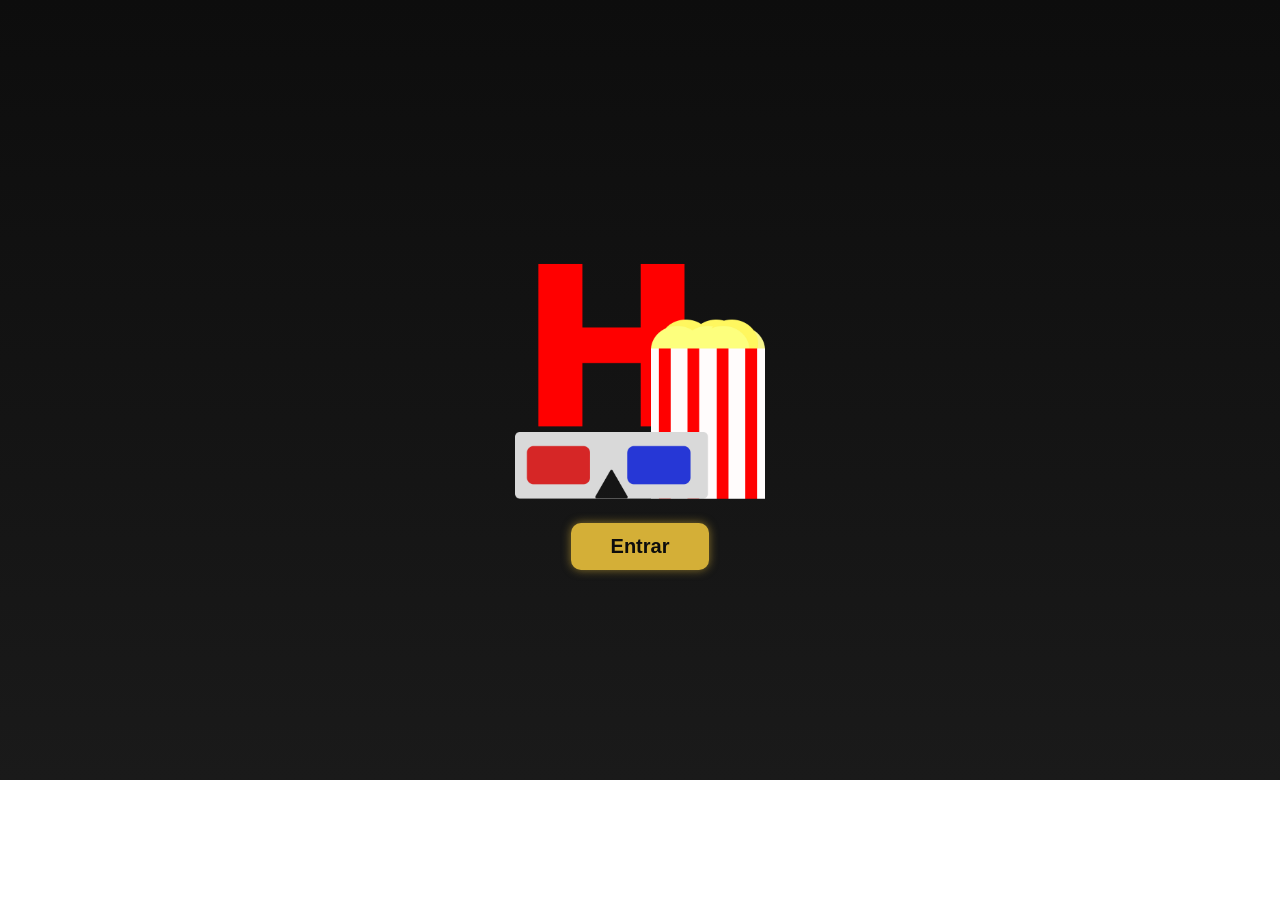
<file: index.html>
<!DOCTYPE html>
<html lang="en">

<head>
    <meta charset="UTF-8">
    <meta name="viewport" content="width=device-width, initial-scale=1.0">
    <title>Herrera Flix</title>
    <link rel="stylesheet" href="Assests/styles/entrada.css">
    <link rel="shortcut icon" href="Assests/Imagens/default/Logo.png" type="image/x-icon">
</head>

<body>
    <main>
        <div class="container-logo">
            <img src="Assests/Imagens/default/Logo.png" width="250px">
        </div>
        <div class="container-botao">
            <a href="perfis.html"><button>Entrar</button></a>
        </div>
    </main>
</body>

</html>
</file>
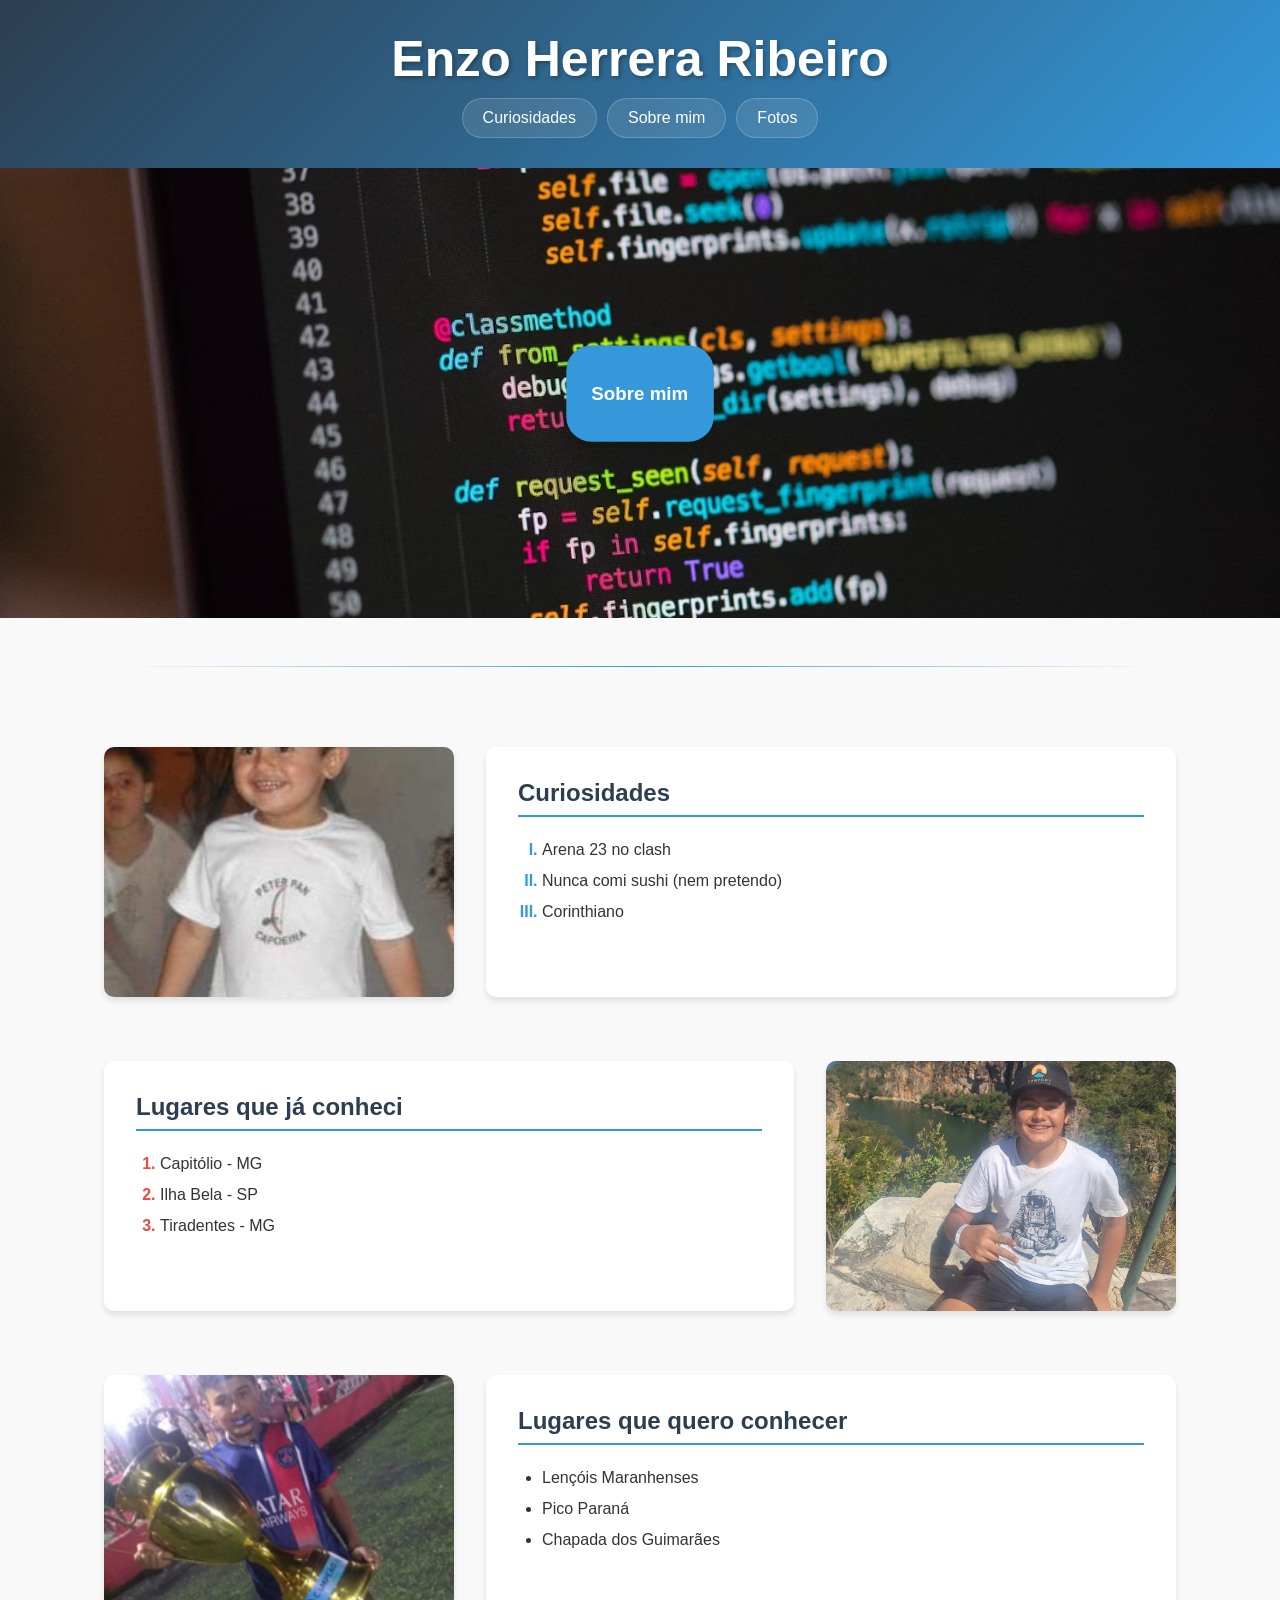
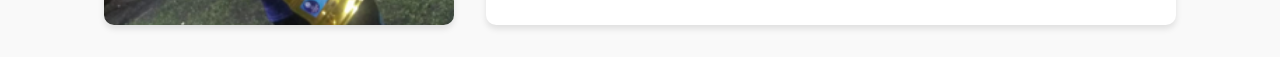
<file: my_page.html>
<!DOCTYPE html>
<html lang="en">

<head>
    <meta charset="UTF-8">
    <meta name="viewport" content="width=device-width, initial-scale=1.0">
    <title>Página Pessoal</title>
    <link rel="stylesheet" href="Assests/styles/my_page.css">
    <link rel="shortcut icon" href="https://icons.iconarchive.com/icons/iconsmind/outline/128/Code-Window-icon.png"
        type="image/x-icon">
</head>

<body>
    <header>
        <h1>Enzo Herrera Ribeiro</h1>
        <nav>
            <div class="menu">
                <a href="#principal">Curiosidades</a>
                <a href="#sobremim">Sobre mim</a>
                <a href="#principal">Fotos</a>
            </div>
        </nav>
    </header>
    <section class="section-img" id="sobremim">
        <a href="sobre_mim.html"><button>Sobre mim</button></a>
    </section>
    <hr>
    <!-- <div class="listas" id="listas">
        <section class="curiosidades">
            <h2>Curiosidades</h2>
            <ol type="I">
                <li>Arena 23 no clash</li>
                <li>Nunca comi sushi (nem pretendo)</li>
                <li>Corinthiano</li>
            </ol>
        </section>
        <section class="visitados">
            <h2>Lugares que já conheci</h2>
            <ol>
                <li>Capitólio - MG</li>
                <li>Ilha Bela - SP</li>
                <li>Tiradentes - MG </li>
            </ol>
        </section>
        <section class="desejos-visitar">
            <h2>Lugares que quero conhecer</h2>
            <ul>
                <li>Lençóis Maranhenses</li>
                <li>Pico Paraná</li>
                <li>Chapada dos Guimarães</li>
            </ul>
        </section>
    </div>
    <hr>
    <div class="container-img" id="container-img">
        <div class="box-img">
            <img src="Assests/Imagens/fotos/capoeira.jpg">
        </div>
        <div class="box-img">
            <img src="Assests/Imagens/fotos/foto.jpg">
        </div>
        <div class="box-img">
            <img src="Assests/Imagens/fotos/jogadô.png">
        </div>
    </div> -->
    <div id="principal">
        <div class="listas container-img">
            <div class="box-img">
                <img src="Assests/Imagens/fotos/capoeira.jpg">
            </div>
            <section class="curiosidades">
                <h2>Curiosidades</h2>
                <ol type="I">
                    <li>Arena 23 no clash</li>
                    <li>Nunca comi sushi (nem pretendo)</li>
                    <li>Corinthiano</li>
                </ol>
            </section>
        </div>
        <div class="listas container-img">
            <section class="visitados">
                <h2>Lugares que já conheci</h2>
                <ol>
                    <li>Capitólio - MG</li>
                    <li>Ilha Bela - SP</li>
                    <li>Tiradentes - MG </li>
                </ol>
            </section>
            <div class="box-img">
                <img src="Assests/Imagens/fotos/foto.jpg">
            </div>
        </div>
        <div class="listas container-img">
            <div class="box-img">
                <img src="Assests/Imagens/fotos/jogadô.png">
            </div>
            <section class="desejos-visitar">
                <h2>Lugares que quero conhecer</h2>
                <ul>
                    <li>Lençóis Maranhenses</li>
                    <li>Pico Paraná</li>
                    <li>Chapada dos Guimarães</li>
                </ul>
            </section>
        </div>
    </div>
</body>

</html>
</file>
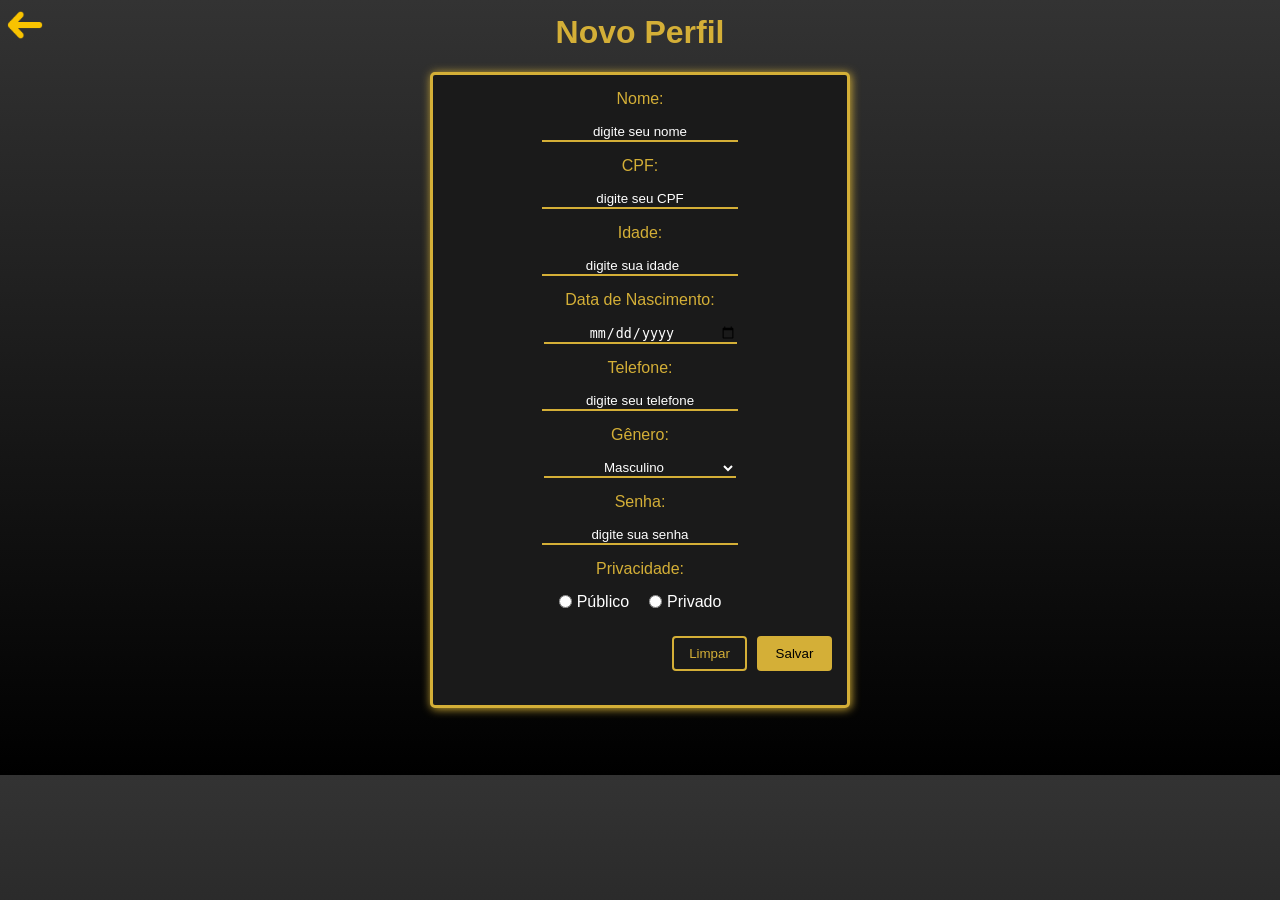
<file: perfil_novo.html>
<!DOCTYPE html>
<html lang="en">

<head>
    <meta charset="UTF-8">
    <meta name="viewport" content="width=device-width, initial-scale=1.0">
    <title>Herrera Flix</title>
    <link rel="shortcut icon" href="Assests/Imagens/default/Logo.png" type="image/x-icon">
    <link rel="stylesheet" href="Assests/styles/form.css">
</head>

<body>
    <a href="perfis.html"><img src="Assests/Imagens/default/flecha_amarela.png" alt="voltar" width="50px"></a>
    <div class="maior">
        <h1>Novo Perfil</h1>
        <div class="principal">
            <main>
                <form action="cadastrar-perfil" method="post">
                    <label for="nome">Nome: </label>
                    <input type="text" name="nome" id="nome" required placeholder="digite seu nome">
                    <label for="cpf">CPF: </label>
                    <input type="text" name="cpf" id="cpf" pattern="[0-9]{3}\.?[0-9]{3}\.?[0-9]{3}\-?[0-9]{2}"
                        placeholder="digite seu CPF">
                    <label for="idade">Idade: </label>
                    <input type="number" name="idade" id="idade" required placeholder="digite sua idade">
                    <label for="dt_nascimento">Data de Nascimento: </label>
                    <input type="date" name="dt_nascimento" id="dt_nascimento" required>
                    <label for="telefone">Telefone: </label>
                    <input type="tel" name="telefone" id="telefone" placeholder="digite seu telefone" required
                        pattern="^(\(?\d{2}\)?\s?)?\d{4,5}-?\d{4}$">
                    <label for="genero">Gênero: </label>
                    <select name="genero" id="genero">
                        <option value="masculino">Masculino</option>
                        <option value="feminino">feminino</option>
                    </select>
                    <label for="senha">Senha: </label>
                    <input type="password" name="senha" id="senha" placeholder="digite sua senha" required>
                    <label for="privacidade">Privacidade: </label>

                    <div class="privacidade">
                        <div>
                            <input type="radio" id="publico" name="visibilidade" value="public" required>
                            <label for="publico">Público</label>
                        </div>
                        <div>
                            <input type="radio" id="privado" name="visibilidade" value="private" required>
                            <label for="privado">Privado</label>
                        </div>
                    </div>
                    <div class="botoes">
                        <button type="reset" id="limpar">Limpar</button>
                        <button type="submit" id="salvar">Salvar</button>
                    </div>
                </form>
            </main>
        </div>
    </div>
</body>

</html>
</file>
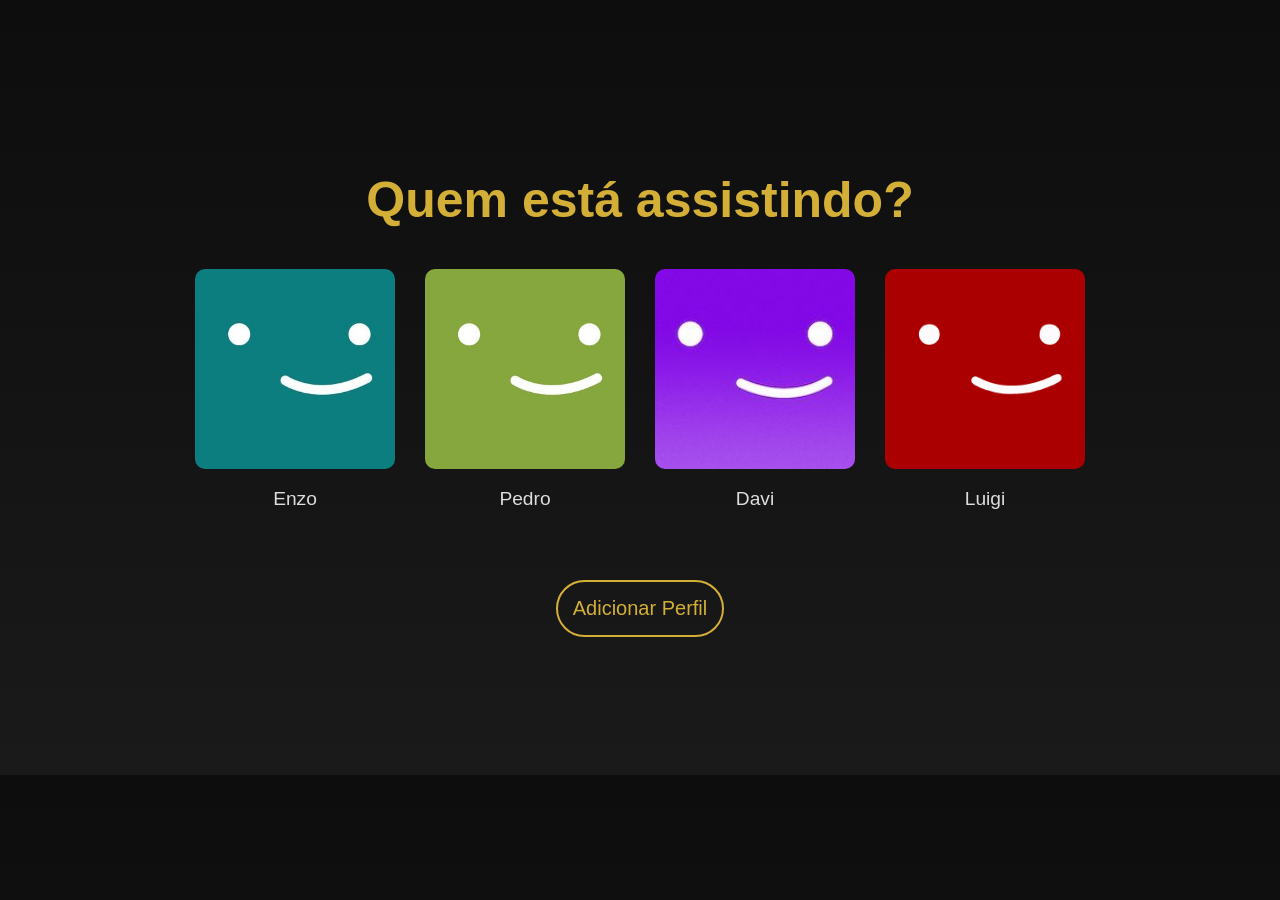
<file: perfis.html>
<!DOCTYPE html>
<html lang="en">
<head>
    <meta charset="UTF-8">
    <meta name="viewport" content="width=device-width, initial-scale=1.0">
    <title>Herrera Flix</title>
    <link rel="stylesheet" href="Assests/styles/perfil.css">
    <link rel="shortcut icon" href="Assests/Imagens/default/Logo.png" type="image/x-icon">
</head>
<body>
    <div class="container">
        <h1>Quem está assistindo?</h1>
        
        <div class="perfis">
            <div class="perfil">
                <a href="principal.html"><img src="Assests/Imagens/default/p1.jpg"></a>
                <span>Enzo</span>
            </div>
            <div class="perfil">
                <a href="principal.html"><img src="Assests/Imagens/default/p2.jpg"></a>
                <span>Pedro</span>
            </div>
            <div class="perfil">
                <a href="principal.html"><img src="Assests/Imagens/default/p3.jpg"></a>
                <span>Davi</span>
            </div>
            <div class="perfil">
                <a href="principal.html"><img src="Assests/Imagens/default/p4.png"></a>
                <span>Luigi</span>
            </div>
        </div>
        <a href="perfil_novo.html"><button class="botao">Adicionar Perfil</button></a>
</body>
</html>
</file>
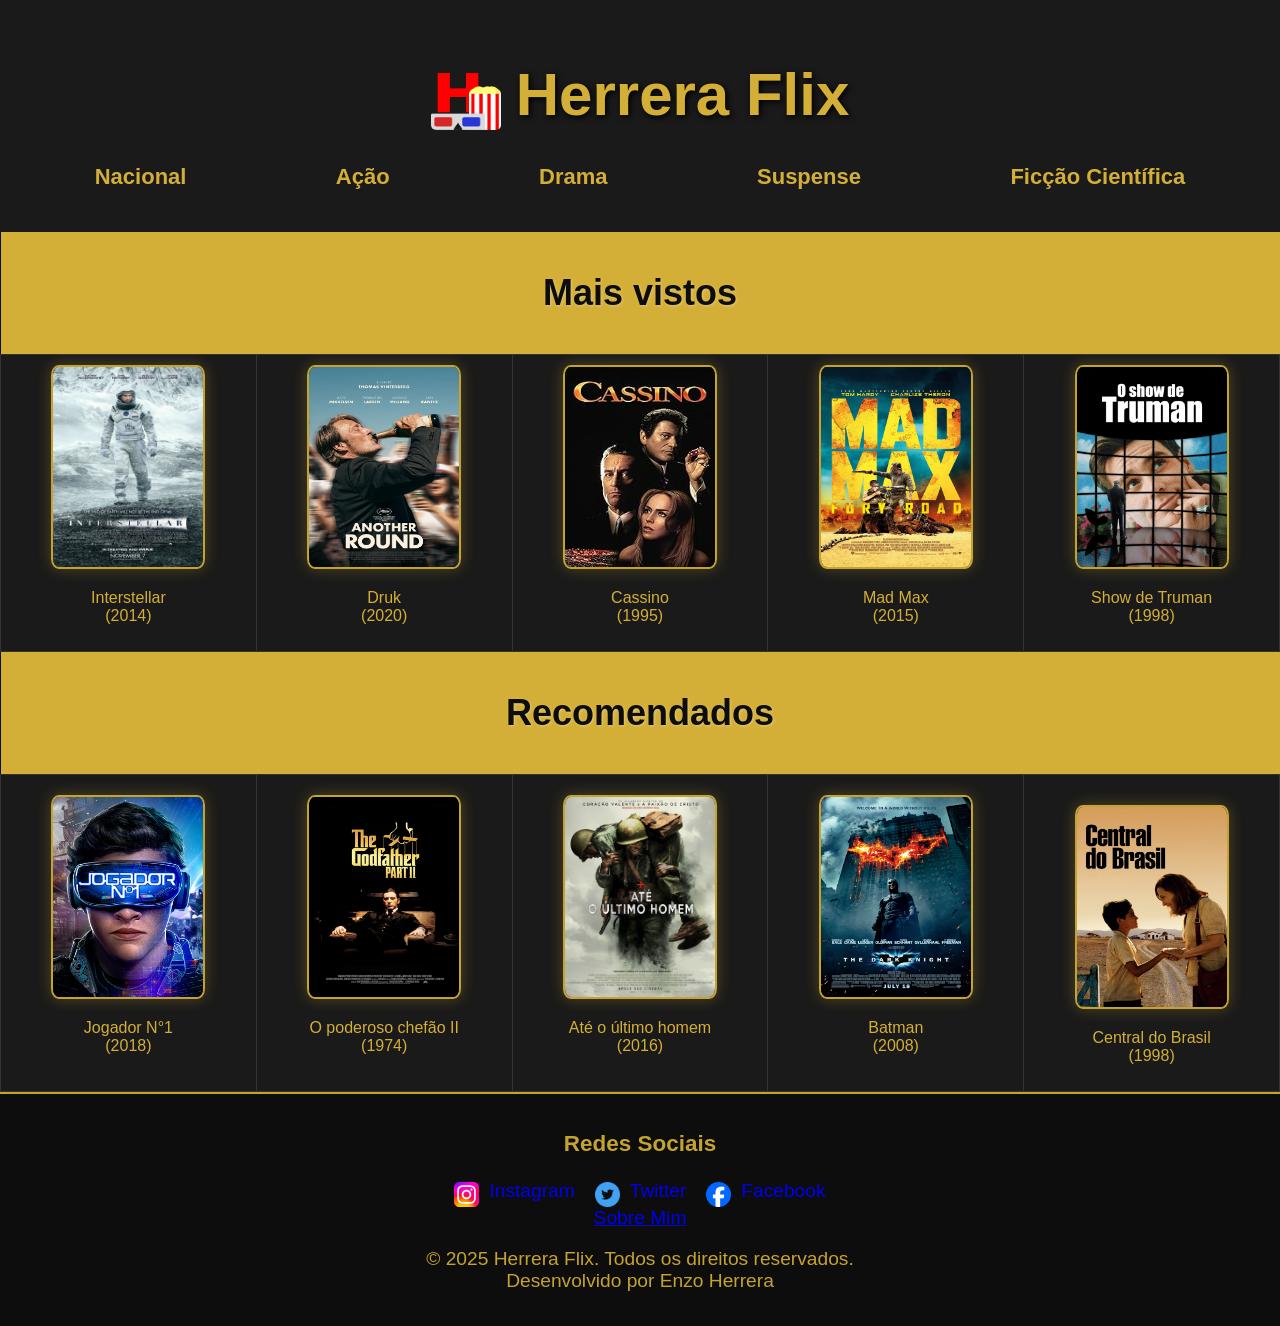
<file: principal.html>
<!DOCTYPE html>
<html lang="pt-br">

<head>
    <meta charset="UTF-8">
    <meta name="viewport" content="width=device-width, initial-scale=1.0">
    <link rel="stylesheet" href="Assests/styles/style.css">
    <link rel="shortcut icon" href="Assests/Imagens/default/Logo.png" type="image/x-icon">
    <title>Herrera Flix</title>
</head>

<body>
    <header>
        <div class="container-logo">
            <img src="Assests/Imagens/default/Logo.png">
            <h1>Herrera Flix</h1>
        </div>
        <nav>
            <ul>
                <li><a href="#Nacional">Nacional</a></li>
                <li><a href="#Ação">Ação</a></li>
                <li><a href="#Drama">Drama</a></li>
                <li><a href="#Suspense">Suspense</a></li>
                <li><a href="#Science fiction">Ficção Científica</a></li>
            </ul>
        </nav>
    </header>
    <main>
        <table>
            <tr>
                <th colspan="5">
                    <h2>Mais vistos</h2>
                </th>
            </tr>
            <tr>
                <td>
                    <a href="https://www.imdb.com/pt/title/tt0816692/" target="_blank"><img
                            src="Assests/Imagens/posters/Interstellar.png"></a><br>
                    <p>
                        Interstellar <br>
                        (2014)
                    </p>
                </td>
                <td>
                    <a href="https://www.imdb.com/pt/title/tt10288566/" target="_blank"><img
                            src="Assests/Imagens/posters/Druk.jpg"></a><br>
                    <p>
                        Druk<br>
                        (2020) <br>
                    </p>
                </td>
                <td>
                    <a href="https://www.imdb.com/pt/title/tt0112641/" target="_blank"><img
                            src="Assests/Imagens/posters/Cassino.jpg"></a> <br>
                    <p>
                        Cassino <br>
                        (1995)
                    </p>
                </td>
                <td>
                    <a href="https://www.imdb.com/pt/title/tt1392190/" target="_blank"><img
                            src="Assests/Imagens/posters/Mad Max.jpg"></a> <br>
                    <p>
                        Mad Max<br>
                        (2015)
                    </p>
                </td>
                <td>
                    <a href="https://www.imdb.com/pt/title/tt0120382/" target="_blank"><img
                            src="Assests/Imagens/posters/Show de Truman.jpg"></a> <br>
                    <p>
                        Show de Truman<br>
                        (1998)
                    </p>
                </td>
            </tr>
            <tr>
                <th colspan="5">
                    <h2>Recomendados</h2>
                </th>
            </tr>
            <tr>
                <td>
                    <a href="https://www.imdb.com/pt/title/tt1677720/" target="_blank"><img
                            src="Assests/Imagens/posters/jogador n1.jpg"></a><br>
                    <p>
                        Jogador N°1 <br>
                        (2018) <br>
                    </p>
                </td>
                <td>
                    <a href="https://www.imdb.com/pt/title/tt0071562/" target="_blank"><img
                            src="Assests/Imagens/posters/poderoso chefão 2.jpg"></a> <br>
                    <p>
                        O poderoso chefão II<br>
                        (1974)
                    </p>
                </td>
                <td>
                    <a href="https://www.imdb.com/pt/title/tt2119532/" target="_blank"><img
                            src="Assests/Imagens/posters/ate o ultimo homem.jpg"></a> <br>
                    <p>
                        Até o último homem<br>
                        (2016)
                    </p>
                </td>
                <td>
                    <a href="https://www.imdb.com/pt/title/tt0468569/" target="_blank"><img
                            src="Assests/Imagens/posters/batman.jpg"></a><br>
                    <p>
                        Batman<br>
                        (2008)
                    </p>
                </td>
                <td>
                    <a href="https://www.imdb.com/pt/title/tt0140888/" target="_blank"><img
                            src="Assests/Imagens/posters/central do brasil.jpg" style="margin-top: 20px"></a> <br>
                    <p>
                        Central do Brasil<br>
                        (1998)<br>
                    </p>
                </td>
            </tr>
        </table>
    </main>
    <footer>
        <div class="footer-container">
            <h3>Redes Sociais</h3>
            <div class="footer-social">
                <img src="Assests/Imagens/default/instagram.svg" width="25px" style="margin-top: 2px;"><a href="https://www.instagram.com/" target="_blank">Instagram</a><br>
                <img src="Assests/Imagens/default/twitter.png" width="25px" style="margin-top: 2px;"><a href="https://twitter.com/" target="_blank">Twitter</a><br>
                <img src="Assests/Imagens/default/facebook.png" width="25px" style="margin-top: 2px;"><a href="https://www.facebook.com/" target="_blank">Facebook</a>
            </div>
            <a href="my_page.html" target="_blank">Sobre Mim</a>
            <div class="footer-credit">
                <p>&copy; 2025 Herrera Flix. Todos os direitos reservados. <br> Desenvolvido por Enzo Herrera</p>
            </div>
        </div>
    </footer>
</body>

</html>
</file>
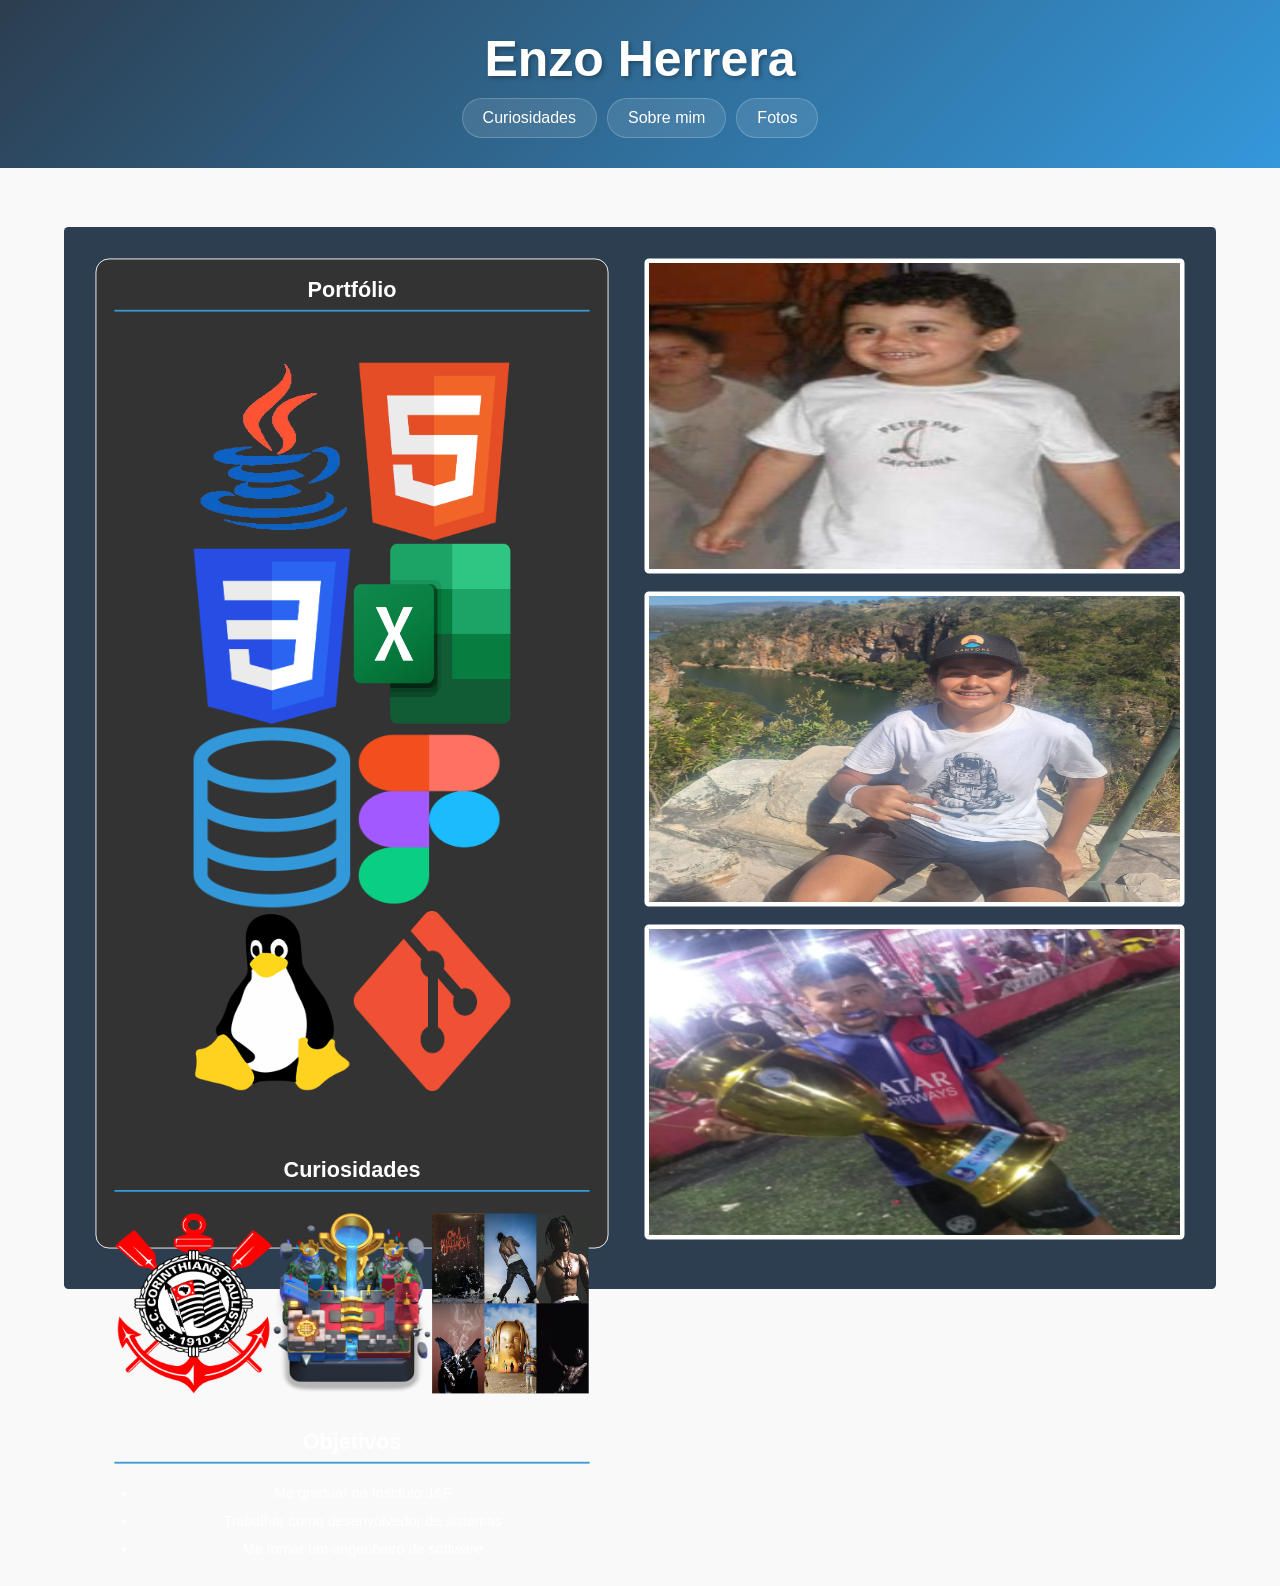
<file: sobre_mim.html>
<!DOCTYPE html>
<html lang="pt-BR">

<head>
    <meta charset="UTF-8">
    <meta name="viewport" content="width=device-width, initial-scale=1.0">
    <title>Sobre Mim</title>
    <link rel="stylesheet" href="Assests/styles/my_page.css">
    <link rel="shortcut icon" href="https://icons.iconarchive.com/icons/iconsmind/outline/128/Code-Window-icon.png">
</head>

<body>
    <header>
        <h1>Enzo Herrera</h1>
        <nav>
            <div class="menu">
                <a href="#listas">Curiosidades</a>
                <a href="#sobremim">Sobre mim</a>
                <a href="#container-img">Fotos</a>
            </div>
        </nav>
    </header>
    <div class="divisao-maior">
        <main>
            <section class="container">
                <h2>Portfólio</h2>
                <div id="portifolio">
                    <div class="divisao-cima">
                        <img src="Assests/Imagens/fotos/java.png" alt="Java">
                        <img src="Assests/Imagens/fotos/html.png" alt="HTML">
                        <img src="Assests/Imagens/fotos/css.png" alt="CSS">
                        <img src="Assests/Imagens/fotos/excel.png" alt="excel">
                    </div>
                    <div class="divisao-baixo">
                        <img src="Assests/Imagens/fotos/sql.png" alt="SQL">
                        <img src="Assests/Imagens/fotos/figma.png" alt="Figma">
                        <img src="Assests/Imagens/fotos/linux.png" alt="Linux">
                        <img src="Assests/Imagens/fotos/git.png" alt="git">
                    </div>
                </div>
            </section>

            <section class="container">
                <h2>Curiosidades</h2>
                <div id="curiosidades">
                    <img src="Assests/Imagens/fotos/Corinthians_simbolo.png" alt="corinthians">
                    <img src="Assests/Imagens/fotos/arena.png" alt="arena">
                    <img src="Assests/Imagens/fotos/travis.jpeg">
                </div>
            </section>

            <section class="container">
                <h2>Objetivos</h2>
                <ul id="objetivos">
                    <li>Me graduar no Instituto J&F</li>
                    <li>Trabalhar como desenvolvedor de sistemas</li>
                    <li>Me tornar um engenheiro de software</li>
                </ul>
            </section>
        </main>
        <div class="imgs">
            <img src="Assests/Imagens/fotos/capoeira.jpg">
            <img src="Assests/Imagens/fotos/foto.jpg">
            <img src="Assests/Imagens/fotos/jogadô.png">
        </div>
    </div>
</body>

</html>
</file>
<file: Assests/styles/entrada.css>
body {
    margin: 0;
    padding: 0;
    box-sizing: border-box;
    font-family: 'Segoe UI', Tahoma, Geneva, Verdana, sans-serif;
    background: linear-gradient(#0D0D0D, #1A1A1A);
    background-repeat: no-repeat;
    background-size: cover;
    height: 780px;
    overflow: hidden;
    display: flex;
    justify-content: center;
    align-items: center;
}

main {
    display: flex;
    flex-direction: column;
    justify-content: center;
    align-items: center;
    gap: 20px;
}

button {
    padding: 12px 40px;
    font-size: 20px;
    font-weight: bold;
    border: none;
    border-radius: 10px;
    cursor: pointer;
    background: #D4AF37;
    color: #0D0D0D;
    transition: 0.3s;
    box-shadow: 0 0 10px rgba(212, 175, 55, 0.6);
}

button:hover {
    background: #C5A32F;
    box-shadow: 0 0 18px rgba(212, 175, 55, 0.9);
    transform: scale(1.05);
}
</file>
<file: Assests/styles/my_page.css>
html {
    scroll-behavior: smooth;
}

* {
    margin: 0;
    padding: 0;
    box-sizing: border-box;
    font-family: 'Segoe UI', Tahoma, Geneva, Verdana, sans-serif;
}

body {
    background-color: #f9f9f9;
    color: #333;
}

header {
    background: linear-gradient(135deg, #2c3e50, #3498db);
    color: white;
    padding: 30px 20px;
    text-align: center;
    box-shadow: #333;
    position: relative;
    overflow: hidden;
}

h1 {
    font-size: 50px;
    margin-bottom: 10px;
    position: relative;
    text-shadow: 2px 2px 4px rgba(0, 0, 0, 0.3);
}

nav {
    position: relative;
}

.menu {
    display: flex;
    justify-content: center;
    gap: 10px;
}

.menu a {
    color: white;
    text-decoration: none;
    padding: 10px 20px;
    border-radius: 50px;
    transition: all 0.3s ease;
    background: rgba(255, 255, 255, 0.1);
    border: 1px solid rgba(255, 255, 255, 0.2);
}

.menu a:hover {
    background: rgba(255, 255, 255, 0.2);
    transform: translateY(-3px);
    box-shadow: 0 5px 15px rgba(0, 0, 0, 0.2);
}

.section-img {
    height: 450px;
    background-image: url('../Imagens/default/codigo.jpg');
    background-size: cover;
    background-position: center;
    display: flex;
    justify-content: center;
    align-items: center;
    position: relative;
}

.section-img button {
    padding: 30px 20px;
    font-size: 15px;
    background-color: #3498db;
    color: white;
    border: none;
    border-radius: 20px;
    cursor: pointer;
    transition: all 0.3s ease;
    box-shadow: 0 4px 6px rgba(0, 0, 0, 0.1);
    font-weight: bold;
    transform: scale(1.25);
}

.section-img button:hover {
    background-color: #2c3e50;
    transform: scale(1.15);
    box-shadow: 0 8px 20px rgba(0, 0, 0, 0.3);
}

hr {
    border: 0;
    height: 1px;
    background: linear-gradient(to right, transparent, #3498db, transparent);
    margin: 48px 120px;
}

.listas {
    display: flex;
    justify-content: space-around;
    gap: 32px;
    padding: 32px 5%;
    max-width: 1200px;
    margin: 0 auto;
}

.listas section {
    flex: 1;
    min-width: 300px;
    background: white;
    padding: 32px;
    border-radius: 10px;
    box-shadow: 0 4px 6px rgba(0, 0, 0, 0.1);
    transition: all 0.3s ease;
}

.listas section:hover {
    transform: translateY(-5px);
    box-shadow: 0 10px 25px rgba(0, 0, 0, 0.15);
}

h2 {
    color: #2c3e50;
    margin-bottom: 24px;
    padding-bottom: 8px;
    border-bottom: 2px solid #3498db;
}

ol,
ul {
    padding-left: 24px;
}

li {
    margin-bottom: 12.8px;
    position: relative;
}

.curiosidades li::marker {
    color: #3498db;
    font-weight: bold;
}

.visitados li::marker {
    color:  #e74c3c;
    font-weight: bold;
}

.desejos-visitar li::before {
    position: absolute;
}

.container-img {
    display: flex;
    justify-content: center;
    gap: 32px;
    padding: 32px 5%;
    max-width: 1200px;
    margin: 0 auto;
}

.box-img {
    flex: 1;
    min-width: 300px;
    max-width: 350px;
    height: 250px;
    overflow: hidden;
    border-radius: 10px;
    box-shadow: 0 4px 6px rgba(0, 0, 0, 0.1);
    transition: all 0.3s ease;
    position: relative;
}

.box-img:hover {
    transform: translateY(-5px);
    box-shadow: 0 15px 30px rgba(0, 0, 0, 0.2);
}

.box-img img {
    width: 100%;
    height: 100%;
    object-fit: cover;
    transition: all 0.3s ease;
}

.box-img:hover img {
    transform: scale(1.05);
}

.divisao-maior {
    background-color: #2c3e50;
    width: 100%;
    padding: 15px;
    display: flex;
    flex-direction: row;
    transform: scale(0.9);
    border-radius: 5px;
}

main {
    width: 70%;
    background-color: #333;
    margin: 20px;
    border-radius: 15px;
    height: 1100px;
    border: 1.5px solid white;
}

#portifolio {
    display: flex;
    flex-direction: column;
    padding: 30px;
}

#portifolio img,
#curiosidades img {
    width: 174px;
    height: 200px;
}

.imgs {
    display: flex;
    flex-direction: column;
}

.imgs img {
    margin-bottom: 20px;
    height: 350px;
    width: 600px;
    border: 5px solid white;
    border-radius: 5px;
}

.container h2,
.container ul {
    color: white;
}

.container,
.imgs {
    text-align: center;
    padding: 20px;
}

#curiosidades {
    display: flex;
    justify-content: space-around;
}
</file>
<file: Assests/styles/form.css>
body {
    margin: 0;
    padding: 0;
    box-sizing: border-box;
    font-family: 'Segoe UI', Tahoma, Geneva, Verdana, sans-serif;
    background: linear-gradient(to bottom, #333333, #000000);
    height: 775px;
    color: #D4AF37;
}
.maior {
    margin-top: -50px;
}
.principal {
    display: flex;
    justify-content: center;
}

main {
    width: 30%;
    border: 3px solid #D4AF37;
    border-radius: 5px;
    padding: 15px;
    background-color: #1A1A1A;
    height: 600px;
    box-shadow: 1px 1px 10px #D4AF37;
}

form {
    text-align: center;
    display: flex;
    flex-direction: column;
    justify-content: center;
}

form label {
    margin-bottom: 15px;
}

form input,
select {
    text-align: center;
    border: none;
    border-bottom: 2px solid #D4AF37;
    width: 50%;
    outline: none;
    margin: 0 auto;
    margin-bottom: 15px;
    background: none;
    color: #ffff;
}

form input::placeholder {
    color: #fff;
}

h1 {
    margin-top: 10px;
    text-align: center;
}

.botoes {
    margin-top: 10px;
    display: flex;
    gap: 10px;
    justify-content: flex-end;
}

.botoes button {
    width: 75px;
}
button {
    border-radius: 4px;
    width: 50px;
    padding: 10px 5px;
}

button#limpar {
    background-color: #1A1A1A;
    border: 2px solid #D4AF37;
    color: #D4AF37;
    padding: 1px;
}

button#salvar {
    background-color: #D4AF37;
    border: none;
}

.privacidade {
    display: flex;
    flex-direction: row;
    gap: 20px;
    justify-content: center;
    align-items: center;
}

.privacidade div {
    display: flex;
    flex-direction: row;
    align-items: center;
    gap: 5px;
    color: #fff;
}
</file>
<file: Assests/styles/perfil.css>
body {
    padding: 0;
    margin: 0;
    box-sizing: border-box;
    background: linear-gradient(#0D0D0D, #1A1A1A);
    font-family: 'Segoe UI', Tahoma, Geneva, Verdana, sans-serif;
    color: white;
    display: flex;
    height: 775px;
    flex-direction: column;
    justify-content: center;
    align-items: center;
    padding: 20px;
}

h1 {
    text-align: center;
    color: #D4AF37;
    font-size: 50px;
    margin-bottom: 40px;
}

.container {
    width: 100%;
    display: flex;
    flex-direction: column;
    align-items: center;
}

.perfis {
    display: flex;
    justify-content: center;
    align-items: center;
    gap: 30px;
    margin-bottom: 50px;
}

.perfil {
    position: relative;
    cursor: pointer;
    text-align: center;
}

.perfil:hover {
    transform: scale(1.1);
    transition: 0.5s;
}

.perfil img {
    width: 200px;
    height: 200px;
    border-radius: 10px;
}

.perfil span {
    display: block;
    margin-top: 15px;
    font-size: 1.2rem;
    color: #ddd;
}

.botao {
    background: transparent;
    border: 2px solid #D4AF37;
    color: #D4AF37;
    padding: 15px;
    font-size: 20px;
    border-radius: 30px;
    cursor: pointer;
    transition: 0.5s;
    margin-top: 20px;
}

.botao:hover {
    background-color: #D4AF37;
    color: #0D0D0D;
}
</file>
<file: Assests/styles/style.css>
body {
    padding: 0;
    margin: 0;
    box-sizing: border-box;
    font-family: 'Segoe UI', Tahoma, Geneva, Verdana, sans-serif;
    color: #EAEAEA;
    background-color: #0D0D0D;
}

header {
    background-color:#1A1A1A;
    display: flex;
    flex-direction: column;
    align-items: center;
    padding: 20px;
}


h1 {
    font-size: 60px;
    text-shadow: 2px 2px 6px black;
    color: #D4AF37; 
    font-weight: bold;
}

header img {
    width: 70px;
    height: 70px;
    border-radius: 5px;
}

.container-logo {
    display: flex;
    align-items: center;
    gap: 15px;
    border: none;
}

nav {
    width: 100%;
    margin-top: 15px;
}

ul {
    margin-top: -20px;
    display: flex;
    justify-content: space-around;
    font-size: 22px;
    list-style: none;
    padding: 0;
}

ul li a {
    color: #D4AF37;
    transition: 0.3s;
    text-decoration: none;
    font-weight: bold;
}

ul li a:hover {
    color: #B8860B; /* dourado queimado */
    text-shadow: 0px 0px 8px #D4AF37;
}

th {
    background-color: #D4AF37;
    font-size: 24px;
    color: #0D0D0D;
    text-shadow: 1px 1px 3px rgba(255, 255, 255, 0.3);
    padding: 10px;
}

table {
    text-align: center;
    width: 100%;
    border-collapse: collapse;
    /* margin: 30px auto; */
}

td {
    background-color: #1A1A1A;
    color: #D4AF37;
    padding: 10px;
    border: 1px solid #333;
}

table img {
    height: 200px;
    width: 150px;
    border-radius: 5%;
    border: 2px solid #C5A32F;
    box-shadow: 0 0 15px rgba(212, 175, 55, 0.3);
    transition: 0.3s;
}

table img:hover {
    transform: scale(1.1);
    box-shadow: 0 0 20px rgba(212, 175, 55, 0.8);
}

footer {
    background-color: #0D0D0D;
    color: #C5A32F;
    padding: 15px;
    text-align: center;
    font-size: larger;
    border-top: 2px solid #C5A32F;
}

.footer-social {
    display: flex; 
    justify-content: center; 
    gap: 10px;
}

.footer-social a {
    text-decoration: none;
}
</file>
